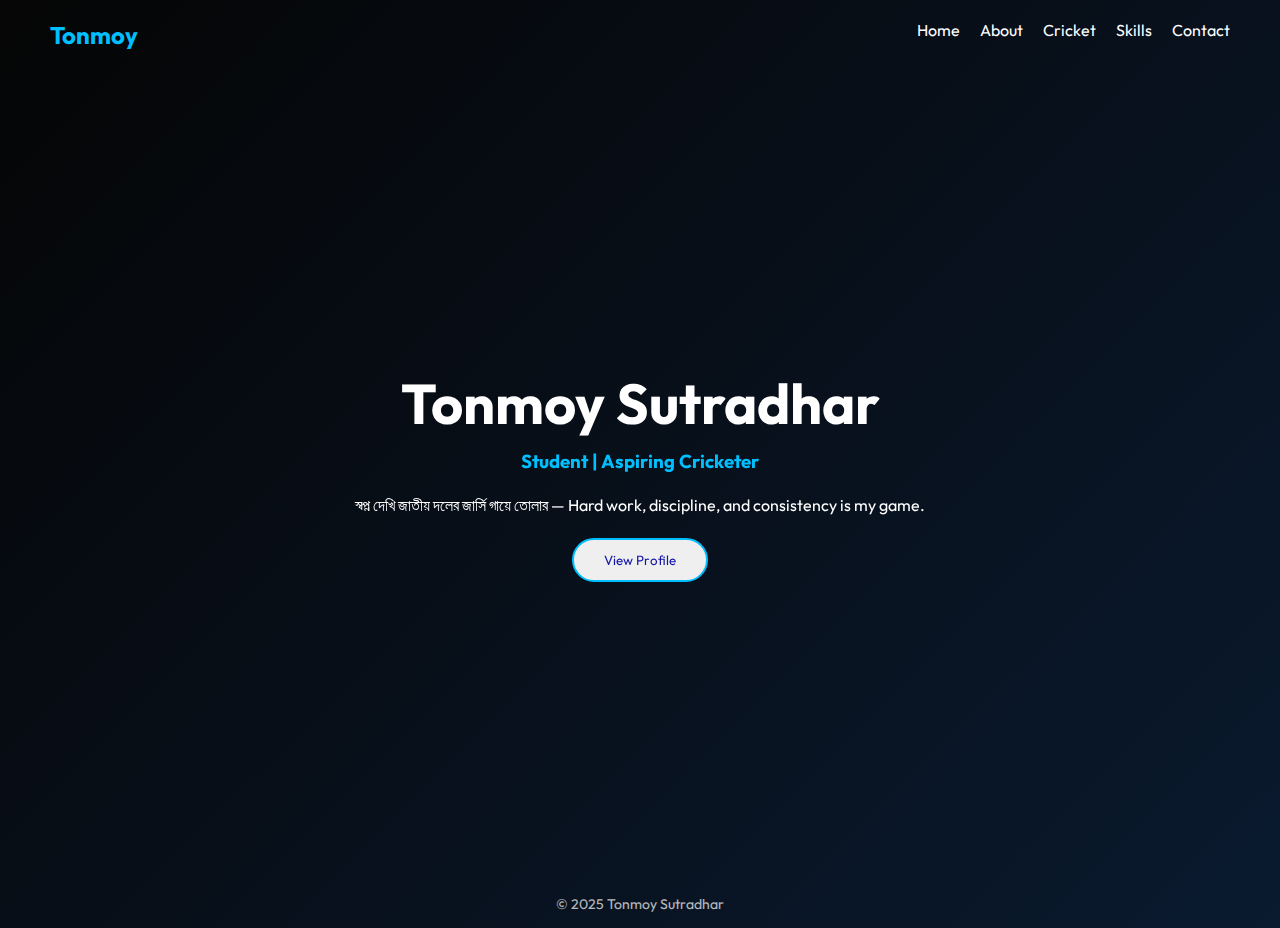
<file: index.html>
<!DOCTYPE html>
<html lang="en">
<head>
  <meta charset="UTF-8">
  <title>Tonmoy Sutradhar | Personal Website</title>

  <!-- AOS Animation -->
  <link href="https://unpkg.com/aos@2.3.1/dist/aos.css" rel="stylesheet">

  <!-- CSS -->
  <link rel="stylesheet" href="style.css">
</head>
<body>

  <!-- Navbar -->
  <nav class="navbar">
    <h2 class="logo">Tonmoy</h2>
    <ul>
      <li><a href="index.html">Home</a></li>
      <li><a href="about.html">About</a></li>
      <li><a href="cricket.html">Cricket</a></li>
      <li><a href="skills.html">Skills</a></li>
      <li><a href="contact.html">Contact</a></li>
    </ul>
  </nav>

  <!-- Hero Section -->
  <section class="hero">
    <div class="hero-content" data-aos="fade-up">
      <h1>Tonmoy Sutradhar</h1>
      <h3>Student | Aspiring Cricketer</h3>
      <p>
        স্বপ্ন দেখি জাতীয় দলের জার্সি গায়ে তোলার —  
        Hard work, discipline, and consistency is my game.
      </p>
      <button class="btn" onclick="openProfile()">View Profile</button>
    </div>
  </section>
  
  <!-- Profile Card (Hidden by default) -->
  <section class="profile-card" id="profileCard">
    <div class="card">
      <span class="close-btn" onclick="closeProfile()">×</span>
  
      <img src="profile.jpg" alt="Tonmoy Sutradhar">
  
      <h2>Tonmoy Sutradhar</h2>
      <h4>Student | Aspiring Cricketer</h4>
  
      <p>
        Discipline, hard work, and consistency —  
        this is not just my game, this is my lifestyle.
      </p>
  
      <div class="tags">
        <span>Cricket</span>
        <span>Fitness</span>
        <span>Leadership</span>
      </div>
    </div>
  </section>

  <!-- Footer -->
  <footer>
    <p>© 2025 Tonmoy Sutradhar</p>
  </footer>

  <!-- JS -->
  <script src="https://unpkg.com/aos@2.3.1/dist/aos.js"></script>
  <script>
    AOS.init();
  </script>
  <script>
    function openProfile() {
      document.getElementById("profileCard").style.display = "flex";
    }
  
    function closeProfile() {
      document.getElementById("profileCard").style.display = "none";
    }
  </script>

</body>
</html>
</file>
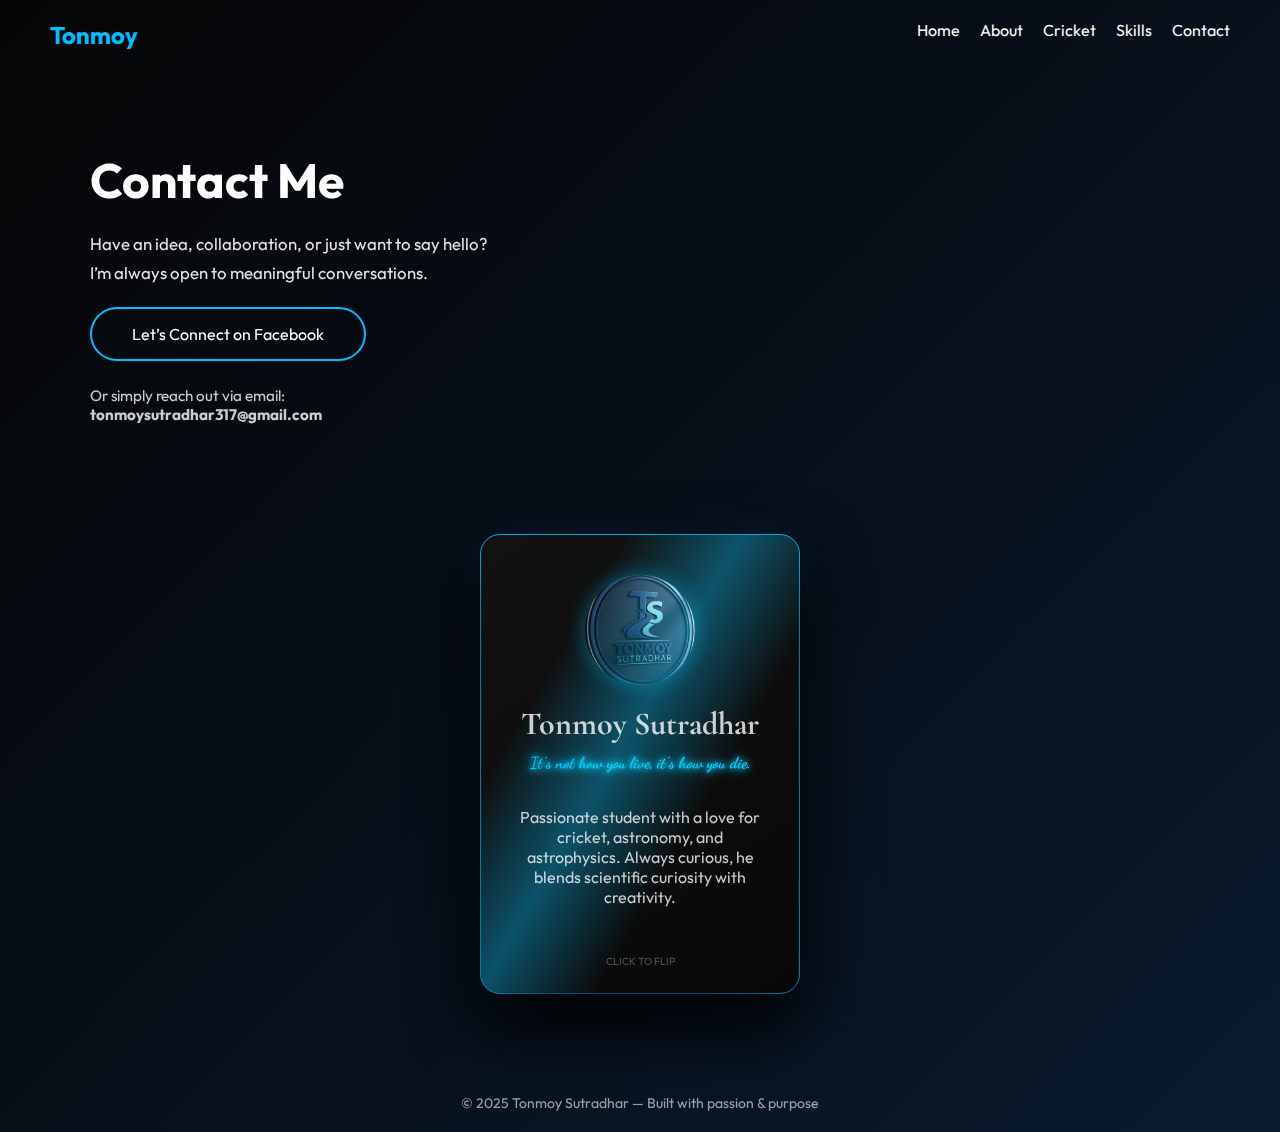
<file: contact.html>
<!DOCTYPE html>
<html lang="en">
<head>
  <meta charset="UTF-8">
  <meta name="viewport" content="width=device-width, initial-scale=1.0">
  <title>Contact | Tonmoy Sutradhar</title>
  <link href="https://unpkg.com/aos@2.3.1/dist/aos.css" rel="stylesheet">
  <link rel="stylesheet" href="style.css">
</head>
<body>

  <nav class="navbar">
    <h2 class="logo">Tonmoy</h2>
    <ul>
      <li><a href="index.html">Home</a></li>
      <li><a href="about.html">About</a></li>
      <li><a href="cricket.html">Cricket</a></li>
      <li><a href="skills.html">Skills</a></li>
      <li><a href="contact.html">Contact</a></li>
    </ul>
  </nav>

  <section class="contact-section">
    <div class="contact-container">

      <div class="contact-info" data-aos="fade-right">
        <h1>Contact Me</h1>
        <p class="contact-intro">
          Have an idea, collaboration, or just want to say hello? I’m always open to meaningful conversations.
        </p>

        <a href="https://www.facebook.com/tanmoy.sutradhar.3139" target="_blank" class="contact-btn">
          Let’s Connect on Facebook
        </a>

        <p class="email-text">
          Or simply reach out via email:<br>
          <strong>tonmoysutradhar317@gmail.com</strong>
        </p>
      </div>

      <div class="scene" data-aos="fade-left">
        <div class="card" id="card">
          <div class="shine"></div>
          <div class="inner-shine"></div>
          <div class="card-texture"></div>

          <!-- FRONT -->
          <div class="face front">
            <div class="avatar">
              <img src="1767175872674.jpg" alt="Tonmoy Sutradhar">
            </div>
            <h1>Tonmoy Sutradhar</h1>
            <p class="role">It's not how you live, it's how you die.</p>
            <span class="studio">
              Passionate student with a love for cricket, astronomy, and astrophysics. Always curious, he blends scientific curiosity with creativity.
            </span>
            <br><small>CLICK TO FLIP</small>
          </div>

          <!-- BACK -->
          <div class="face back">
            <h2>Get in Touch</h2>
            <p>📧 tonmoysutradhar317@gmail.com</p>
            <p>📞 +8801869355060</p>
            <p>📍 Dhaka, Bangladesh</p>
            <span class="backdescription">
              I am a dedicated professional focused on delivering impactful solutions and fostering meaningful collaborations.
            </span>
            <small>CLICK TO FLIP BACK</small>
          </div>

        </div>
      </div>

    </div>
  </section>

  <footer class="contact-footer">
    © 2025 Tonmoy Sutradhar — Built with passion & purpose
  </footer>

  <script src="https://unpkg.com/aos@2.3.1/dist/aos.js"></script>
  <script src="script.js"></script>
  <script>
    AOS.init();
  </script>

</body>
</html>
</file>
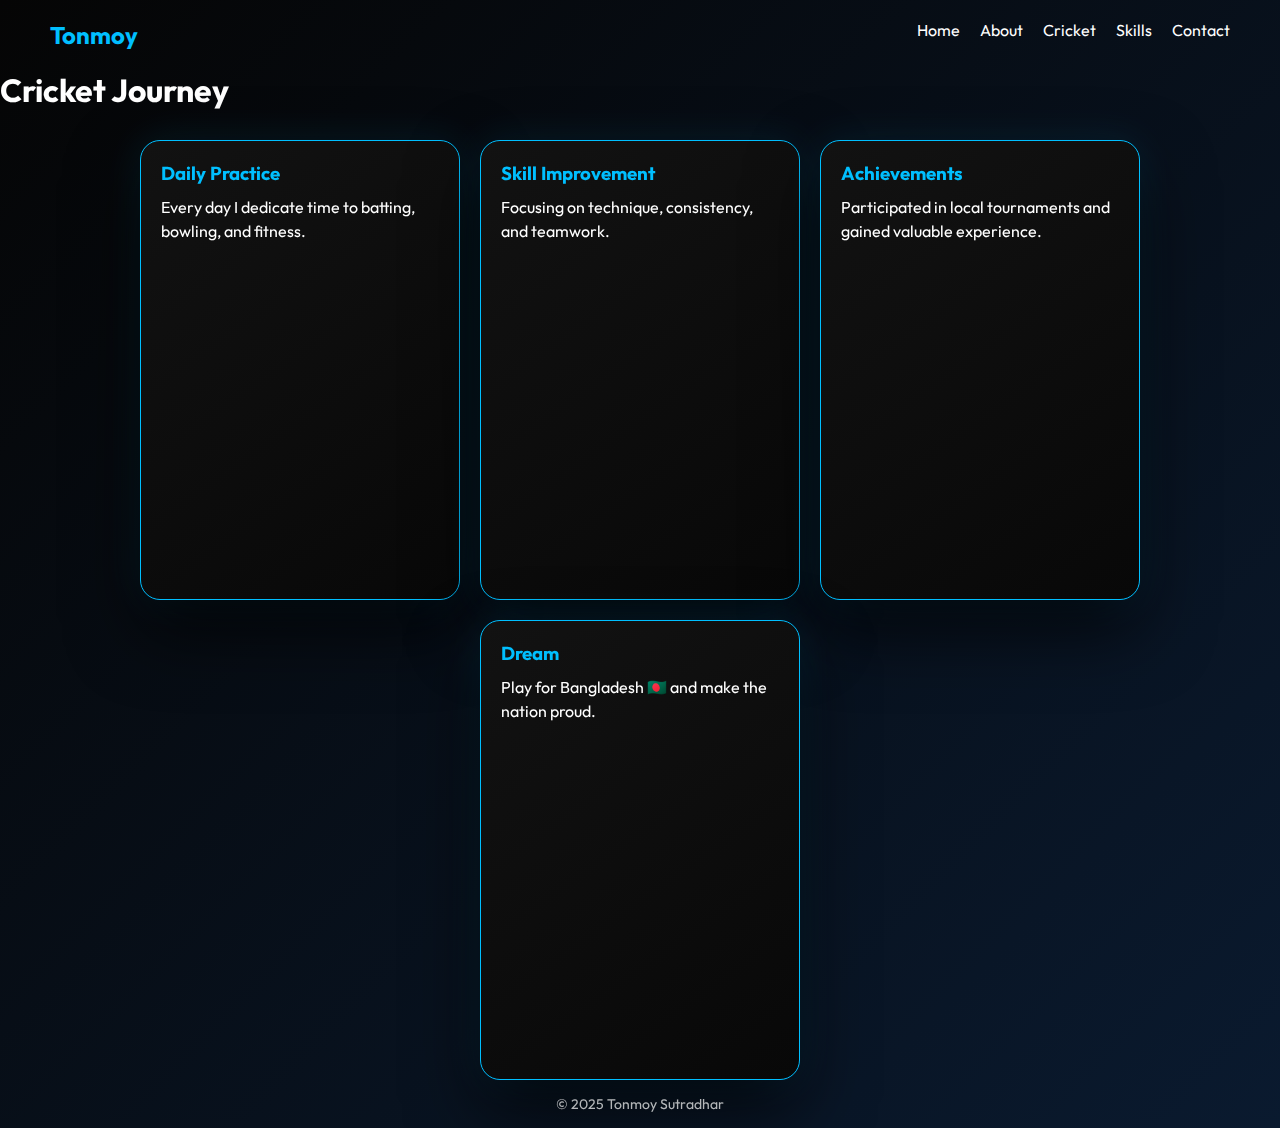
<file: cricket.html>
<!DOCTYPE html>
<html lang="en">
<head>
  <meta charset="UTF-8">
  <title>Cricket Journey | Tonmoy Sutradhar</title>

  <!-- AOS Animation -->
  <link href="https://unpkg.com/aos@2.3.1/dist/aos.css" rel="stylesheet">

  <!-- CSS -->
  <link rel="stylesheet" href="style.css">
</head>
<body>

  <!-- Navbar -->
  <nav class="navbar">
    <h2 class="logo">Tonmoy</h2>
    <ul>
      <li><a href="index.html">Home</a></li>
      <li><a href="about.html">About</a></li>
      <li><a href="cricket.html">Cricket</a></li>
      <li><a href="skills.html">Skills</a></li>
      <li><a href="contact.html">Contact</a></li>
    </ul>
  </nav>

  <!-- Cricket Section -->
  <section class="page-section">
    <div class="content" data-aos="fade-up">
      <h1>Cricket Journey</h1>

      <div class="cards">
        <div class="card" data-aos="fade-right">
          <h3>Daily Practice</h3>
          <p>Every day I dedicate time to batting, bowling, and fitness.</p>
        </div>
        <div class="card" data-aos="fade-left">
          <h3>Skill Improvement</h3>
          <p>Focusing on technique, consistency, and teamwork.</p>
        </div>
        <div class="card" data-aos="fade-right">
          <h3>Achievements</h3>
          <p>Participated in local tournaments and gained valuable experience.</p>
        </div>
        <div class="card" data-aos="fade-left">
          <h3>Dream</h3>
          <p>Play for Bangladesh 🇧🇩 and make the nation proud.</p>
        </div>
      </div>
    </div>
  </section>

  <!-- Footer -->
  <footer>
    <p>© 2025 Tonmoy Sutradhar</p>
  </footer>

  <!-- JS -->
  <script src="https://unpkg.com/aos@2.3.1/dist/aos.js"></script>
  <script>
    AOS.init();
  </script>

</body>
</html>
</file>
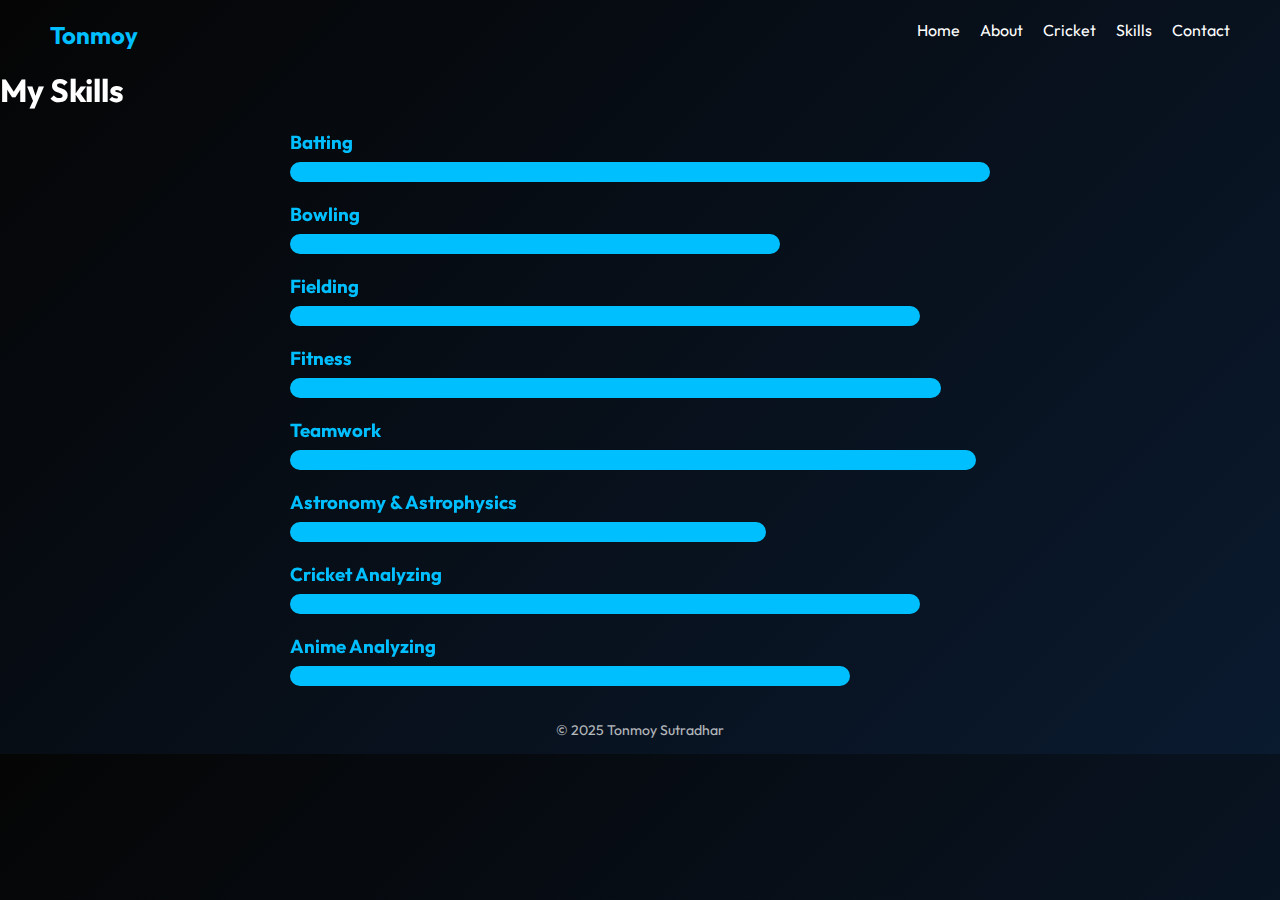
<file: skills.html>
<!DOCTYPE html>
<html lang="en">
<head>
  <meta charset="UTF-8">
  <meta name="viewport" content="width=device-width, initial-scale=1.0">
  <title>Skills | Tonmoy Sutradhar</title>
  <link href="https://unpkg.com/aos@2.3.1/dist/aos.css" rel="stylesheet">
  <link rel="stylesheet" href="style.css">
</head>
<body>

  <nav class="navbar">
    <h2 class="logo">Tonmoy</h2>
    <ul>
      <li><a href="index.html">Home</a></li>
      <li><a href="about.html">About</a></li>
      <li><a href="cricket.html">Cricket</a></li>
      <li><a href="skills.html">Skills</a></li>
      <li><a href="contact.html">Contact</a></li>
    </ul>
  </nav>

  <section class="page-section">
    <div class="content" data-aos="fade-up">
      <h1>My Skills</h1>

      <div class="skill">
        <h3>Batting</h3>
        <div class="skill-bar" data-skill="100%"></div>
      </div>
      <div class="skill">
        <h3>Bowling</h3>
        <div class="skill-bar" data-skill="70%"></div>
      </div>
      <div class="skill">
        <h3>Fielding</h3>
        <div class="skill-bar" data-skill="90%"></div>
      </div>
      <div class="skill">
        <h3>Fitness</h3>
        <div class="skill-bar" data-skill="93%"></div>
      </div>
      <div class="skill">
        <h3>Teamwork</h3>
        <div class="skill-bar" data-skill="98%"></div>
      </div>
      <div class="skill">
        <h3>Astronomy & Astrophysics</h3>
        <div class="skill-bar" data-skill="68%"></div>
      </div>
      <div class="skill">
        <h3>Cricket Analyzing</h3>
        <div class="skill-bar" data-skill="90%"></div>
      </div>
      <div class="skill">
        <h3>Anime Analyzing</h3>
        <div class="skill-bar" data-skill="80%"></div>
      </div>

    </div>
  </section>

  <footer>
    <p>© 2025 Tonmoy Sutradhar</p>
  </footer>

  <script src="https://unpkg.com/aos@2.3.1/dist/aos.js"></script>
  <script>
    AOS.init();

    // Skill bar animation
    document.addEventListener('DOMContentLoaded', () => {
      const bars = document.querySelectorAll('.skill-bar');
      bars.forEach(bar => {
        const value = bar.getAttribute('data-skill');
        bar.style.width = '0';
        setTimeout(() => {
          bar.style.width = value;
        }, 500);
      });
    });
  </script>

</body>
</html>
</file>
<file: style.css>
@import url('https://fonts.googleapis.com/css2?family=Cormorant+Garamond:wght@600&family=Outfit:wght@400;500&display=swap');
@import url('https://fonts.googleapis.com/css2?family=Dancing+Script:wght@500;700&display=swap');

* {
  margin: 0;
  padding: 0;
  box-sizing: border-box;
  font-family: 'Outfit', sans-serif;
}

body {
  background: linear-gradient(135deg, #050505, #0a1a2f);
  color: white;
}

/* Navbar */
.navbar {
  display: flex;
  justify-content: space-between;
  padding: 20px 50px;
}

.logo {
  color: #00bfff;
}

.navbar ul {
  list-style: none;
  display: flex;
  gap: 20px;
}

.navbar a {
  text-decoration: none;
  color: white;
  transition: 0.3s;
}

.navbar a:hover {
  color: #00bfff;
}

/* Hero Section */
.hero {
  height: 90vh;
  display: flex;
  align-items: center;
  justify-content: center;
  text-align: center;
}

.hero h1 {
  font-size: 3.5rem;
}

.hero h3 {
  color: #00bfff;
  margin: 10px 0;
}

.hero p {
  max-width: 600px;
  margin: 20px auto;
  line-height: 1.6;
}

.btn {
  display: inline-block;
  padding: 12px 30px;
  border: 2px solid #00bfff;
  color: #1313a8;
  text-decoration: none;
  border-radius: 30px;
  transition: 0.3s;
  cursor: pointer;
}

.btn:hover {
  background: #00bfff;
  color: black;
  box-shadow: 0 0 15px #00bfff;
}

/* Footer */
footer {
  text-align: center;
  padding: 15px;
  font-size: 14px;
  opacity: 0.7;
}

/* Cards */
.cards {
  display: flex;
  flex-wrap: wrap;
  gap: 20px;
  justify-content: center;
  margin-top: 30px;
}

.card {
  background: #111827;
  border: 1px solid #00bfff;
  border-radius: 15px;
  padding: 20px;
  width: 250px;
  transition: transform 0.3s, box-shadow 0.3s;
}

.card h3 {
  color: #00bfff;
  margin-bottom: 10px;
}

.card p {
  font-size: 1rem;
  line-height: 1.5;
}

.card:hover {
  transform: translateY(-10px);
  box-shadow: 0 0 15px #00bfff;
}

/* Skills Section */
.skill {
  margin: 20px auto;
  max-width: 700px;
}

.skill h3 {
  margin-bottom: 8px;
  color: #00bfff;
}

.skill-bar {
  width: 0;
  height: 20px;
  background: #00bfff;
  border-radius: 10px;
  transition: width 2s ease;
}

/* Profile Card Overlay */
.profile-card {
  position: fixed;
  top: 0;
  left: 0;
  width: 100%;
  height: 100vh;
  background: rgba(0, 0, 0, 0.75);
  display: none;
  align-items: center;
  justify-content: center;
  z-index: 1000;
}

.profile-card .card {
  background: linear-gradient(145deg, #0b1220, #020617);
  border-radius: 18px;
  padding: 30px;
  width: 320px;
  text-align: center;
  color: #fff;
  box-shadow: 0 0 40px rgba(0, 153, 255, 0.3);
  animation: zoomIn 0.4s ease;
}

.profile-card img {
  width: 115px;
  height: 130px;
  border-radius: 5%;
  border: 3px solid #00aaff;
  margin-bottom: 15px;
}

.tags span {
  display: inline-block;
  margin: 6px;
  padding: 6px 14px;
  background: rgba(0, 153, 255, 0.15);
  border-radius: 20px;
  font-size: 13px;
}

.close-btn {
  position: absolute;
  top: 15px;
  right: 20px;
  font-size: 24px;
  cursor: pointer;
  color: #aaa;
}

@keyframes zoomIn {
  from { transform: scale(0.8); opacity: 0; }
  to { transform: scale(1); opacity: 1; }
}

/* About Section */
.about {
  max-width: 950px;
  margin: 100px auto;
  padding: 20px;
  color: #e6e6e6;
  line-height: 1.9;
}

.about h1 {
  font-size: 2.6rem;
  color: #00ffd5;
  margin-bottom: 30px;
}

.about h2 {
  margin-top: 50px;
  margin-bottom: 15px;
  color: #b3fff1;
}

.intro {
  font-size: 1.15rem;
  opacity: 0.95;
}

.glass {
  margin: 25px 0;
  padding: 20px;
  border-radius: 15px;
  background: rgba(255, 255, 255, 0.05);
  backdrop-filter: blur(10px);
}

.interests {
  list-style: none;
  padding-left: 0;
}

.interests li {
  margin-bottom: 12px;
}

.skills {
  display: flex;
  flex-wrap: wrap;
  gap: 12px;
}

.skills span {
  padding: 8px 14px;
  border: 1px solid rgba(0, 255, 213, 0.4);
  border-radius: 20px;
  font-size: 0.9rem;
}

.stats {
  display: flex;
  gap: 30px;
  margin-top: 20px;
}

.stats div {
  text-align: center;
  padding: 20px;
  flex: 1;
  border-radius: 15px;
  background: rgba(0, 255, 213, 0.08);
}

.stats h3 {
  font-size: 2rem;
  color: #00ffd5;
}

blockquote {
  margin: 60px 0;
  padding-left: 20px;
  border-left: 3px solid #00ffd5;
  font-style: italic;
  opacity: 0.85;
}

.signature {
  margin-top: 50px;
  font-style: italic;
  opacity: 0.8;
}

/* Fade animation for about.js */
.fade {
  opacity: 0;
  transform: translateY(25px);
  transition: all 0.8s ease;
}

.fade.show {
  opacity: 1;
  transform: translateY(0);
}

/* Contact Section */
.contact-section {
  min-height: 90vh;
  display: flex;
  align-items: center;
  justify-content: center;
  padding: 80px 20px;
}

.contact-container {
  display: flex;
  gap: 60px;
  max-width: 1100px;
  width: 100%;
  align-items: center;
  flex-wrap: wrap;
}

.contact-info h1 {
  font-size: 3rem;
  margin-bottom: 20px;
}

.contact-intro {
  font-size: 1.05rem;
  max-width: 420px;
  opacity: 0.9;
  line-height: 1.7;
}

.email-text {
  margin-top: 25px;
  font-size: 0.95rem;
  opacity: 0.8;
}

.contact-btn {
  display: inline-block;
  padding: 15px 40px;
  margin-top: 20px;
  border-radius: 30px;
  border: 2px solid #00bfff;
  color: white;
  text-decoration: none;
  transition: 0.3s;
}

.contact-btn:hover {
  background: #00bfff;
  color: black;
  box-shadow: 0 0 20px #00bfff;
}

.contact-footer {
  text-align: center;
  padding: 20px;
  font-size: 14px;
  opacity: 0.6;
}

/* 3D Contact Card */
body.contact-page {
  display: block;
}

.scene {
  perspective: 1200px;
  width: 100%;
  display: flex;
  justify-content: center;
  margin-top: 50px;
}

.card {
  width: min(90vw, 320px);
  height: min(130vw, 460px);
  max-height: 460px;
  position: relative;
  transform-style: preserve-3d;
  transition: transform 0.8s ease;
  cursor: pointer;
  box-shadow: 0 30px 70px rgba(0,0,0,0.7), 0 0 40px rgba(0,191,255,0.12);
  border-radius: 20px;
  background: linear-gradient(145deg, #121212, #080808);
}

/* SHINES */
.shine {
  position: absolute;
  inset: 0;
  border-radius: 20px;
  pointer-events: none;
  opacity: 0;
  transition: opacity 0.2s ease;
  mix-blend-mode: screen;
  filter: blur(10px);
  z-index: 4;
}

.inner-shine {
  position: absolute;
  inset: 0;
  border-radius: 18px;
  pointer-events: none;
  background:
    linear-gradient(
      120deg,
      transparent 25%,
      rgba(0,191,255,0.45),
      transparent 65%
    );
  mix-blend-mode: screen;
  opacity: 0.85;
  filter: blur(0.6px);
  transform: translateZ(2px);
  z-index: 2;
}

.face {
  position: absolute;
  inset: 0;
  border-radius: 20px;
  box-shadow: 0 30px 70px rgba(0,0,0,0.7);
  backface-visibility: hidden;
  text-align: center;
  padding: 2.5rem 2rem;
  color: #ccc;
  z-index: 3;
}

.front .avatar {
  width: 110px;
  height: 110px;
  border-radius: 50%;
  overflow: hidden;
  margin: 0 auto 15px;
  box-shadow: 0 0 20px rgba(0, 200, 255, 0.4);

  position: relative;
  z-index: 6;
}

.avatar img {
  width: 100%;
  height: 100%;
  object-fit: cover;
}

.avatar {
  animation: pulse 3s infinite;
}

/*.card-texture {
  position: absolute;
  inset: 0;
  border-radius: 20px;
  z-index: 1;
  pointer-events: none;
  background: url("leather-texture.png") center/cover no-repeat;
  opacity: 0.5;
  mix-blend-mode: overlay;
  transition: background-position 0.35s ease;
} */

@keyframes pulse {
  0% { box-shadow: 0 0 15px rgba(0,200,255,0.4); }
  50% { box-shadow: 0 0 30px rgba(0,200,255,0.8); }
  100% { box-shadow: 0 0 15px rgba(0,200,255,0.4); }
}

.front h1,
.back h2 {
  font-family: 'Cormorant Garamond', serif;
  margin-top: 1.2rem;
  font-size: 2rem;
}

.role {
  font-family: 'Dancing Script', cursive;
  font-size: 1.1rem;
  font-weight: 700;
  background: linear-gradient(90deg, #0bbfff, #00ffff);
  -webkit-background-clip: text;
  -webkit-text-fill-color: transparent;
  text-shadow: 0 0 5px #0bbfff, 0 0 10px #0bbfff, 0 0 15px #0bbfff;
  margin-top: 0.5rem;
}

.studio,
.backdescription {
  display: block;
  margin-top: 2rem;
  font-size: 1rem;
}

.back {
  transform: rotateX(180deg);
}

small {
  position: absolute;
  bottom: 25px;
  left: 50%;
  transform: translateX(-50%);
  color: #555;
  font-size: 0.65rem;
}

/* Responsive */
@media (max-width: 1024px) {
  .navbar { padding: 20px 30px; }
  .hero h1 { font-size: 2.8rem; }
  .about { margin: 80px auto; padding: 20px; }
  .stats { gap: 20px; }
}

@media (max-width: 768px) {
  .contact-container { flex-direction: column; text-align: center; }
  .contact-info h1 { font-size: 2.3rem; }
  .contact-card { width: 100%; }
}

@media (max-width: 480px) {
  .card { height: 420px; }
  .navbar { flex-direction: column; padding: 15px 20px; gap: 15px; }
  .navbar ul { flex-direction: column; gap: 12px; text-align: center; }
  .hero { height: auto; padding: 80px 20px; }
  .hero h1 { font-size: 2.2rem; }
  .hero h3 { font-size: 1.2rem; }
  .hero p { font-size: 0.95rem; }
  .card { width: 100%; max-width: 320px; }
  .skill { padding: 0 15px; }
  .about { margin: 60px auto; padding: 15px; }
  .about h1 { font-size: 2rem; }
  .about h2 { font-size: 1.2rem; }
  .stats { flex-direction: column; gap: 15px; }
  .profile-card .card { width: 90%; padding: 25px; }
}
</file>
